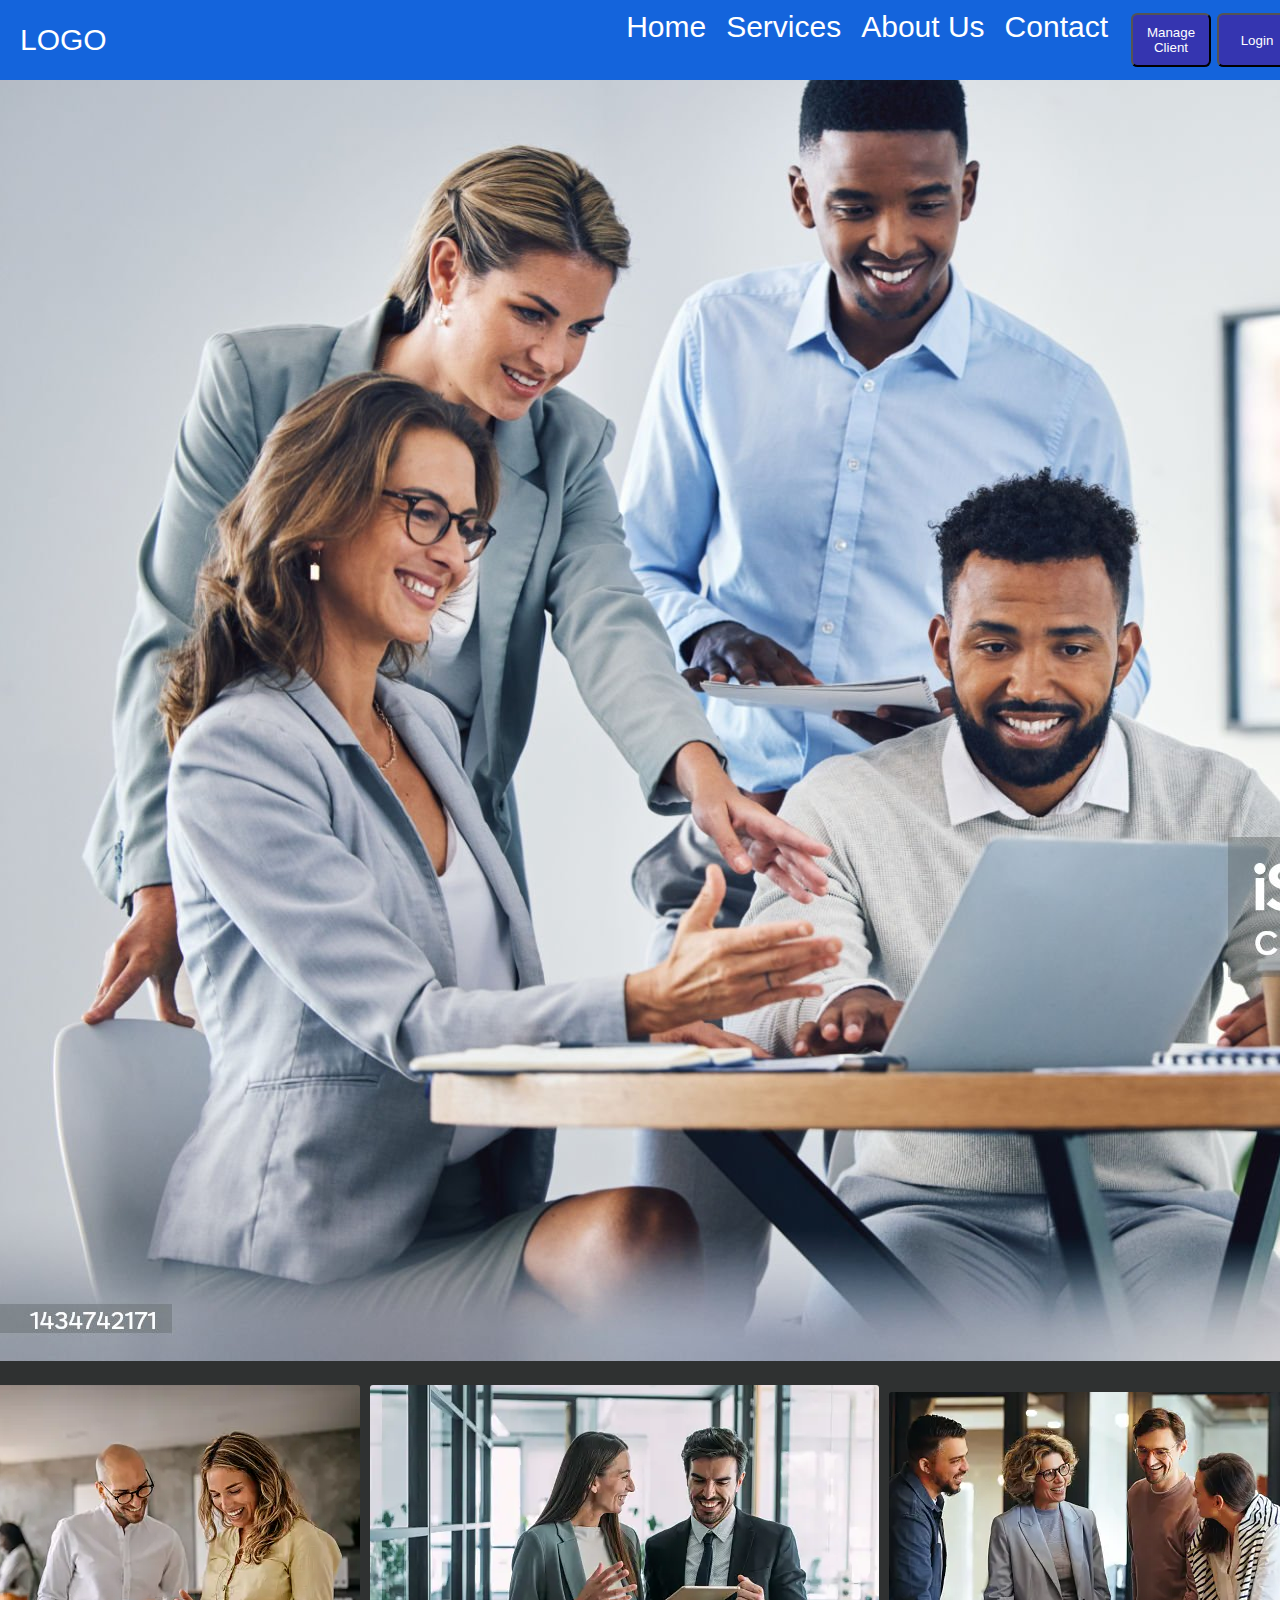
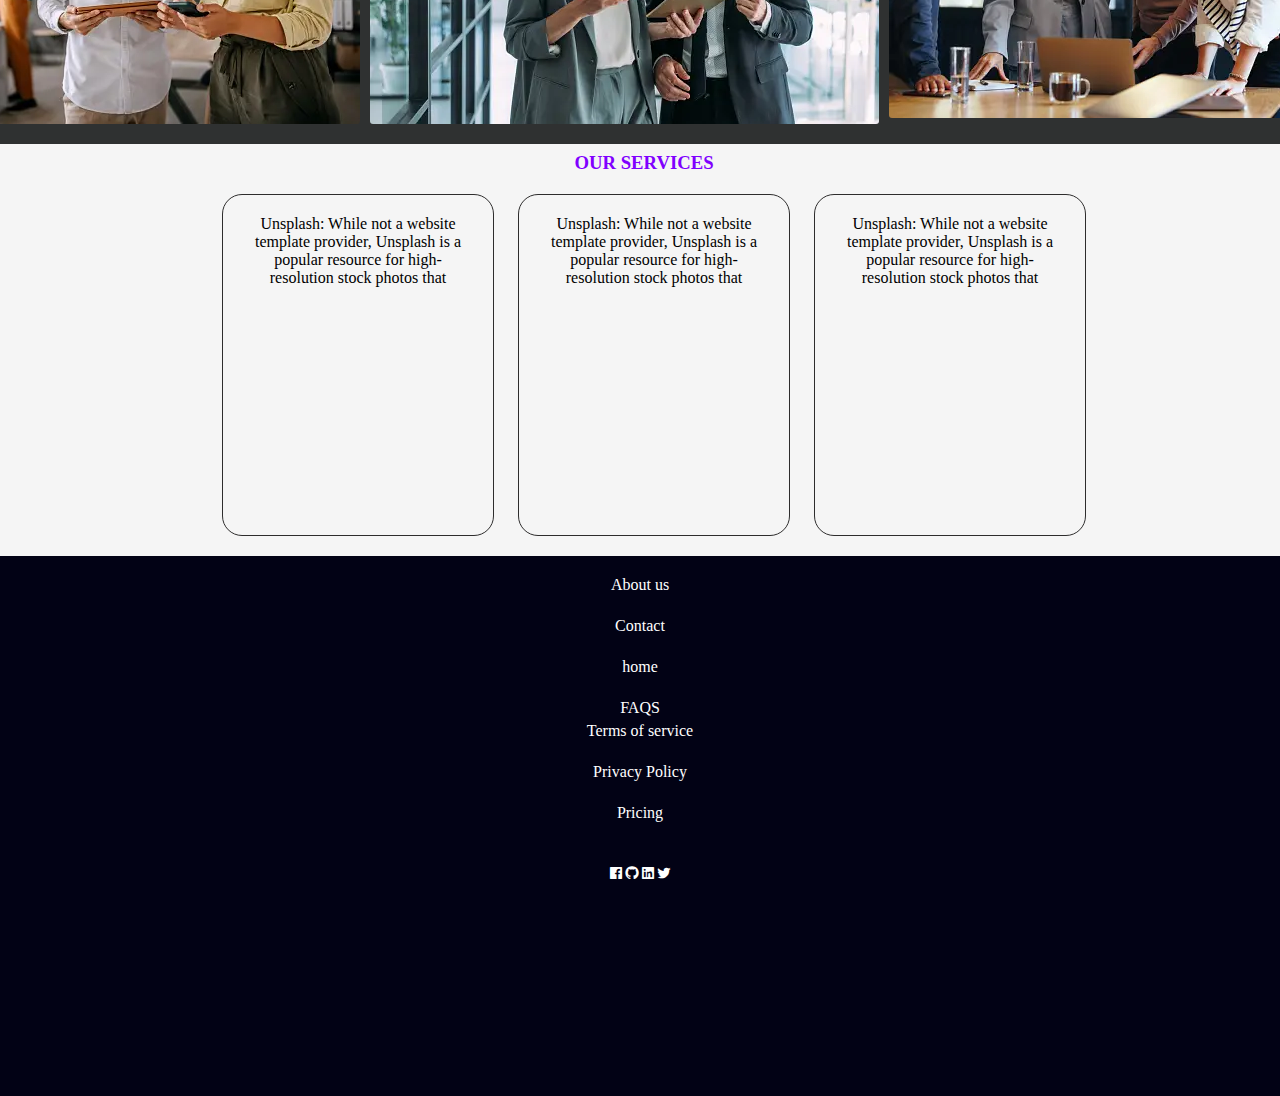
<file: public/index.html>
<!DOCTYPE html>
<html lang="en">
  <head>
    <meta charset="UTF-8" />
    <meta name="viewport" content="width=device-width, initial-scale=1.0" />
    <title>Document</title>
    <link rel="stylesheet" href="https://cdnjs.cloudflare.com/ajax/libs/font-awesome/6.5.1/css/all.min.css" integrity="sha512-DTOQO9RWCH3ppGqcWaEA1BIZOC6xxalwEsw9c2QQeAIftl+Vegovlnee1c9QX4TctnWMn13TZye+giMm8e2LwA==" crossorigin="anonymous" referrerpolicy="no-referrer" />
    
    <link href='https://unpkg.com/boxicons@2.1.4/css/boxicons.min.css' rel='stylesheet'>
    <style>
      * {
  text-decoration: none;
  margin: 0;
  padding: 0;
}

.navbar {
  width: 100%;
  font-family: "Gill Sans", "Gill Sans MT", Calibri, "Trebuchet MS", sans-serif;
  display: flex;
  justify-content: space-between;
  align-items: center;
  background-color: rgb(20, 100, 220);
  padding: 10px 20px;
  font-size: 30px;
  position: fixed;
  

}
.navbar button{
  background-color:rgb(53, 53, 176);
  padding: 10px;
  border-radius: 0.4rem;
  width: 80px;
  margin: 3px;



}
.navbar button:hover{
  background-color:black;
}

.navbar a {
  color: white;
}

.navbar ul {
  list-style: none;
  display: flex;
}

.navbar li {
  margin-right: 20px;
}

#section1 {
  display: flex;
  justify-content: center;
  align-items: center;
  padding: 20px;
  
}

#section1 img {
  width:  100vh;
  height: auto;
  margin-right: 10px;
  margin-top: 0;
  border-radius: 3px;
}
.navdiv li:hover{
  background-color:rgb(44, 44, 96);
  border-radius: 4px;
  

}

#section2 {
  text-align: center;
  padding-top: 8px;
  padding-left: 4px;
  width: 100vw;
  background-color: whitesmoke;

}

#section2 h3 {
  color: #8000ff;
  font-weight: 800;
}

#service1,
#service2,
#service3 {
  border: 1px solid rgb(46, 45, 45);
  width: 230px;
  height: 300px;
  border-radius: 20px;
  padding: 20px;
  margin: 20px;
  display: inline-block;
  margin-right: 0px;
}

footer {
  background-color: rgb(2, 2, 21);
  color: white;
  padding: 20px;
  text-align: center;
  height: 500px;
  margin-right: auto;
  
  
  
}
footer div{
  display: flex;
  justify-content: center;
  

}

footer ul {
  list-style: none;
}

footer ul li {
  margin-bottom: 5px;
}

#icon {
  margin-top: 20px;
}
body{
  margin-right: 0;
  padding-right: 0;
  background-color: rgb(47, 49, 49)
}


    </style>
  </head>
  <body>
    <nav class="navbar">
      <div class="logo">
        <a href="#">LOGO</a>
      </div>
      <div class="navdiv">
        <ul>
          <li><a href="#">Home</a></li>
          <li><a href="#">Services</a></li>
          <li><a href="#">About Us</a></li>
          <li><a href="#">Contact</a></li>
          <button><a href="./signup.html">Manage Client</a></button>
          <button><a href="#">Login</a></button>
        </ul>
      </div>
    </nav>
    
      </div>
  
    <div id="backgroundimg">
      <img src="./imgbg.jpg" alt="bgimage" />
    </div>
    <div id="rest">      
      <section id="section1">
        <img src="./img1.webp" alt="img1" />
        <img src="./img2.webp" alt="img2" />
        <img src="./img3.webp" alt="img3 " />       
        
      </section>
      
      <section id="section2">
        <h3>OUR SERVICES</h3>
       
        <div id="service1">
          Unsplash: While not a website template provider, Unsplash is a popular
          resource for high-resolution stock photos that
        </div>
        <div id="service2">
          Unsplash: While not a website template provider, Unsplash is a popular
          resource for high-resolution stock photos that
        </div>
        <div id="service3">
          Unsplash: While not a website template provider, Unsplash is a popular
          resource for high-resolution stock photos that
        </div>
      </section   >
      <section id="section3"></section>
    </div>
    <footer>
      <div>
  <ul>
  <li>About us </li><br>
  <li>Contact</li><br>
  <li>home</li><br>
  <li>FAQS</li>
  </ul>
  </div>
  <div>
 <ul>
  <li>Terms of service</li><br>
  <li>Privacy Policy</li><br>
  <li>Pricing</li> <br> 
 </ul>
  </div>
  <div id="icon" >
    <i class='bx bxl-facebook-square'></i>
    <i class='bx bxl-github' ></i>    
    <i class='bx bxl-linkedin-square'></i>
    <i class='bx bxl-twitter' ></i>
  </div>
    </footer>
    
  </body>
</html>
</file>
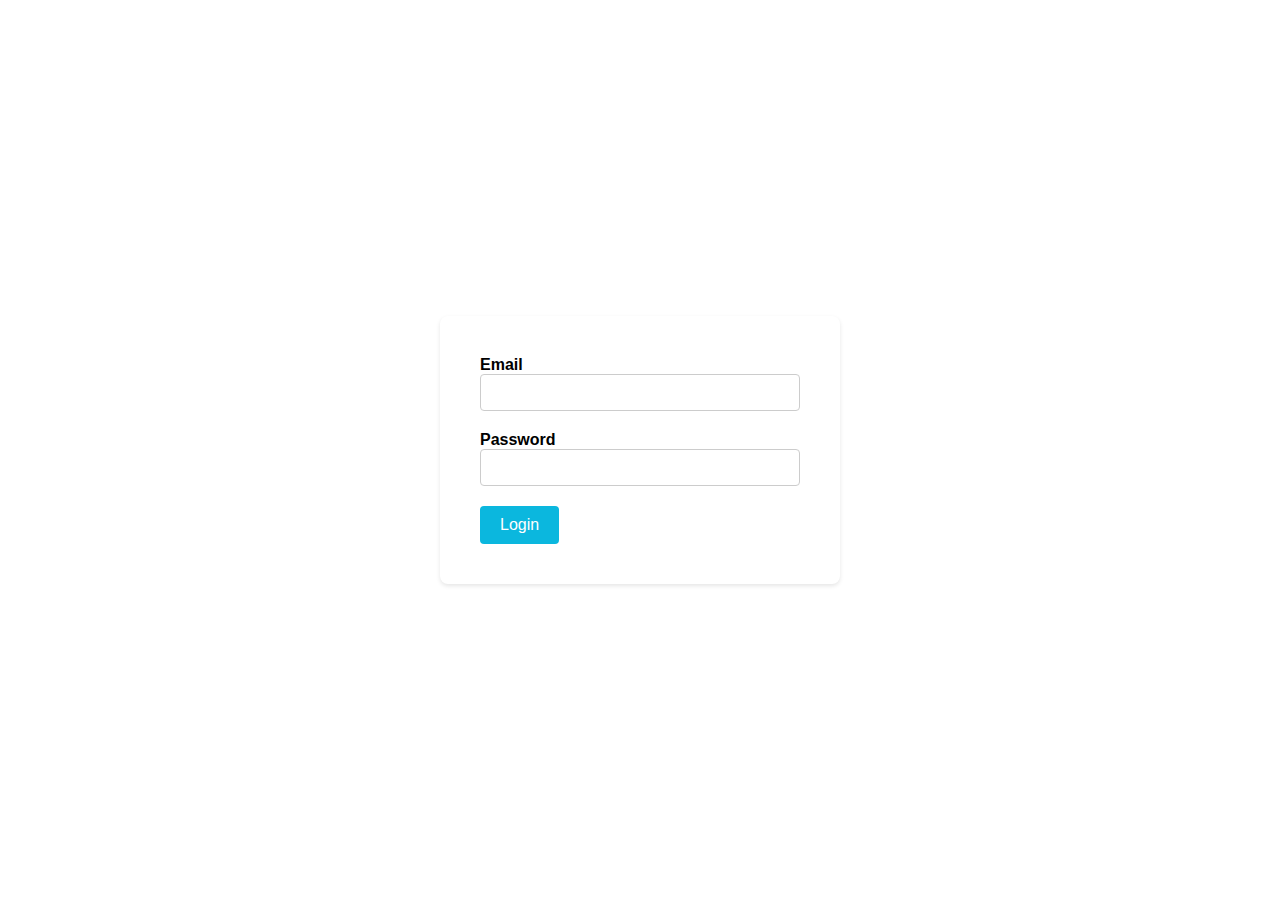
<file: login.html>
<!DOCTYPE html>
<html lang="en">
  <head>
    <meta charset="UTF-8" />
    <meta name="viewport" content="width=device-width, initial-scale=1.0" />
    <title>Login</title>

    <script src="https://code.jquery.com/jquery-3.6.0.min.js"></script>
    <style>
      body {
        margin: 0;
        padding: 0;
        font-family: Arial, sans-serif;
      }

      .login-container {
        display: flex;
        justify-content: center;
        align-items: center;
        height: 100vh;
      }

      .login-form {
        background-color: #fff;
        border-radius: 8px;
        box-shadow: 0 2px 4px rgba(0, 0, 0, 0.1);
        padding: 40px;
        width: 320px;
      }

      .login-form label {
        font-weight: bold;
        margin-bottom: 8px;
      }

      .login-form input[type="email"],
      .login-form input[type="password"] {
        width: 100%;
        padding: 10px;
        margin-bottom: 20px;
        border: 1px solid #ccc;
        border-radius: 4px;
        box-sizing: border-box;
      }

      .login-form button[type="submit"] {
        background-color: #0bb7de;
        color: #fff;
        border: none;
        border-radius: 4px;
        padding: 10px 20px;
        cursor: pointer;
        font-size: 16px;
        transition: background-color 0.3s ease;
      }

      .login-form input[type="submit"]:hover {
        background-color: #45a049;
      }
      
    </style>
  </head>
  <body>
    
    <div class="login-container">
      <form class="login-form"  action="./login.php" method="post" id="login-form">
        <label for="email">Email</label>
        <input type="email" id="email" name="useremail" />
        <label for="password">Password</label>
        <input type="password" id="password" name="userpassword" />
        <button type="submit" id="login-btn">Login</button>
      </form>
    </div>

    
  </body>
</html>
</file>
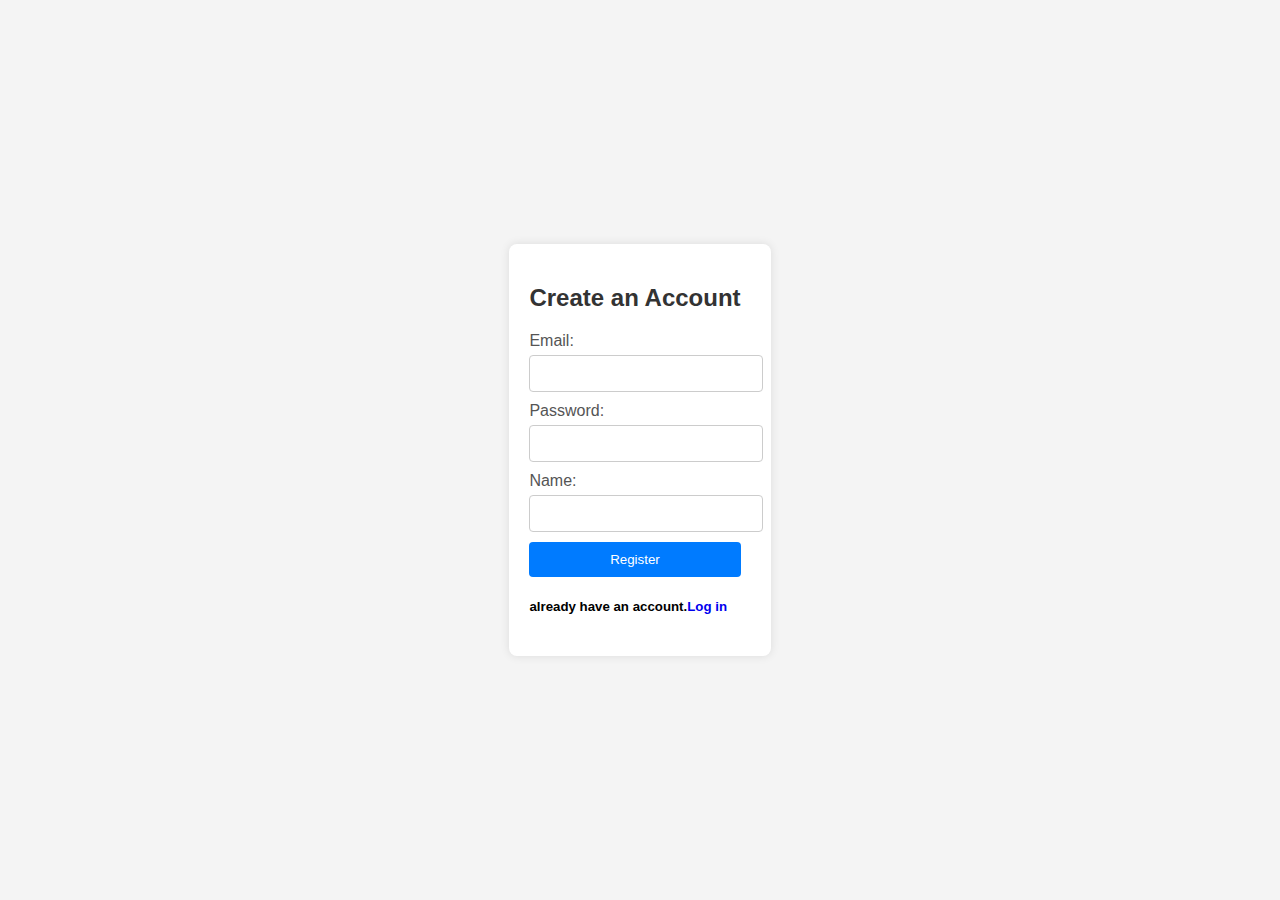
<file: register.html>
<!DOCTYPE html>
<html lang="en">

<head>
  <meta charset="UTF-8">
  <meta name="viewport" content="width=device-width, initial-scale=1.0">
  <title>User Registration</title>
  <!-- <link rel="stylesheet" href="./register_css.css"> -->
  <style>
    button a {
      text-decoration: none;
      color: #333;

    }

    body {

      font-family: Arial, sans-serif;
      background-color: #f4f4f4;
      margin: 0;
      padding: 0;
      display: flex;
      justify-content: center;
      align-items: center;
      height: 100vh;
    }

    .container {
      background-color: #fff;
      padding: 20px;
      padding-right: 30px;
      border-radius: 8px;
      box-shadow: 0 0 10px rgba(0, 0, 0, 0.1);
    }

    h2 {
      text-align: center;
      color: #333;
    }

    form {
      max-width: 400px;
      margin: 0 auto;
    }

    label {
      display: block;
      margin-bottom: 5px;
      color: #555;
    }

    input[type="email"],
    input[type="password"],
    input[type="text"] {
      width: 100%;
      padding: 10px;
      margin-bottom: 10px;
      border: 1px solid #ccc;
      border-radius: 4px;
    }

    button[type="submit"] {
      width: 100%;
      padding: 10px;
      background-color: #007bff;
      color: #fff;
      border: none;
      border-radius: 4px;
      cursor: pointer;
    }

    button[type="submit"]:hover {
      background-color: #0056b3;
    }

    h5 a {
      text-decoration: none;
    }
  </style>

</head>

<body>
  <div class="container">
    <h2>Create an Account</h2>
    <form action="./register.php" method="post" id="registrationForm">
      <div>
        <label for="email">Email:</label>
        <input type="email" id="email" name="useremail" require>
      </div>
      <div>
        <label for="password">Password:</label>
        <input type="password" id="password" name="userpassword" require>
      </div>
      <div>
        <label for="name">Name:</label>
        <input type="text" id="name" name="username" require>
      </div>
      <button type="submit">Register</button>
      <h5>already have an account.<a id="haveAccount" href="./login.php">Log in</a></h5>
    </form>
  </div>

</body>
</html>
</file>
